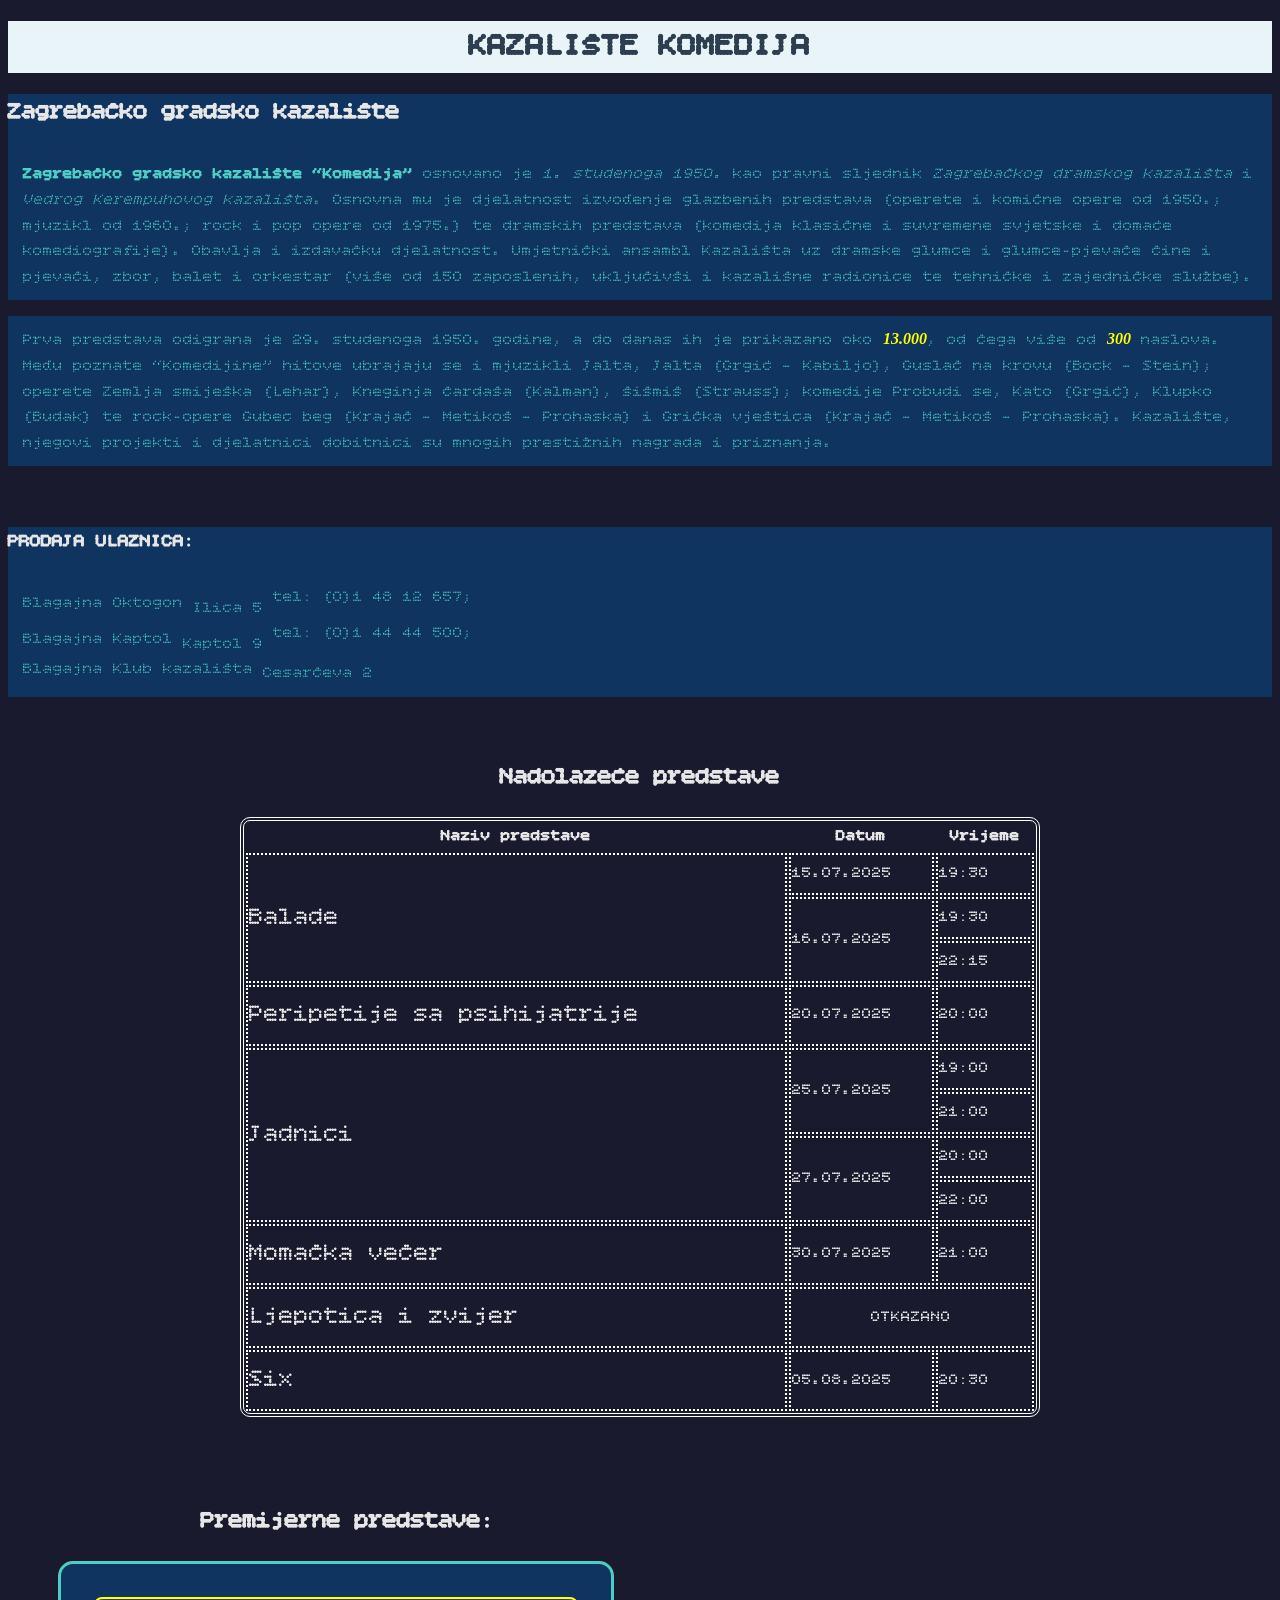
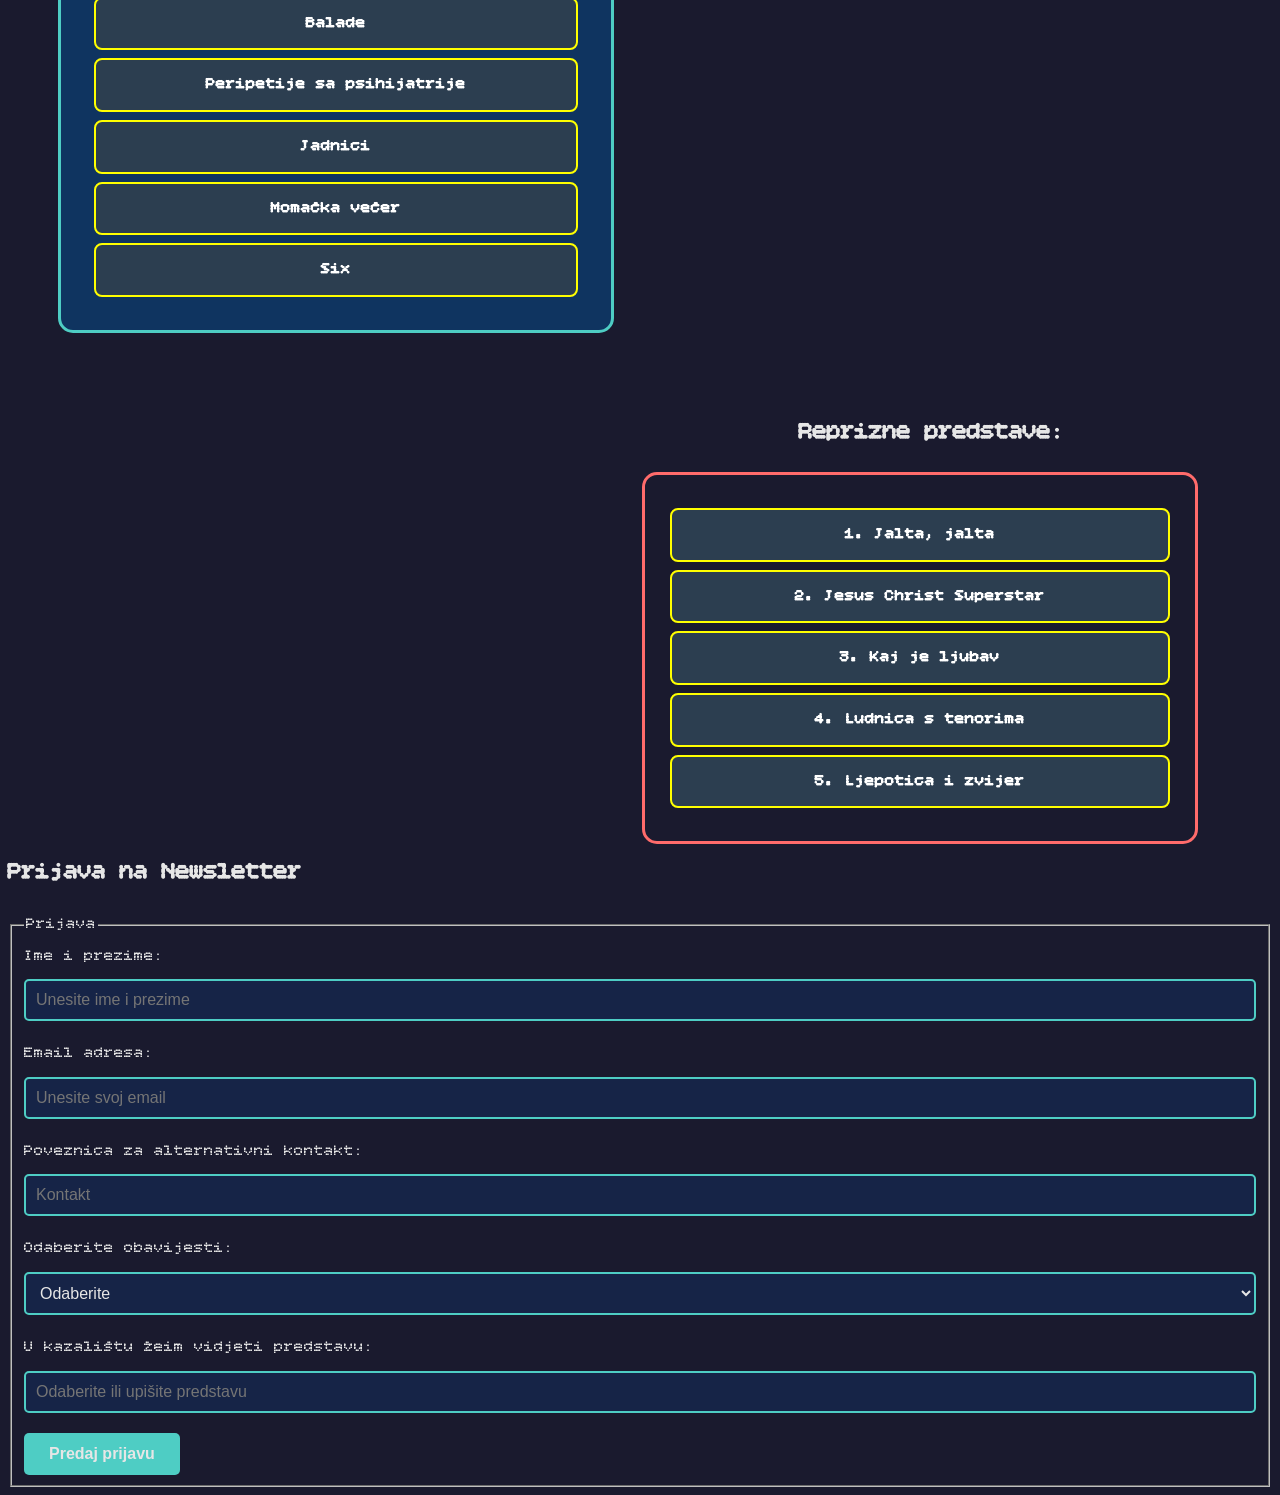
<file: index.html>
<!DOCTYPE html>
<html>

<head>
  <title>Multimedijske komunikacije 1</title>
  <link rel="stylesheet" href="css2.css">

  <link
    href="https://fonts.googleapis.com/css2?family=Bitcount+Grid+Double+Ink:wght@100..900&family=Bitcount+Grid+Single:wght@100..900&family=Notable&display=swap"
    rel="stylesheet">
  <style>

  </style>
</head>






<body>
  <h1>KAZALIŠTE KOMEDIJA</h1>
  <div class="ptext">
    <h2>Zagrebačko gradsko kazalište</h2>
    <p><strong>Zagrebačko gradsko kazalište “Komedija”</strong> osnovano je <em>1. studenoga 1950.</em> kao pravni
      sljednik <em>Zagrebačkog dramskog kazališta</em> i <em>Vedrog Kerempuhovog kazališta</em>. Osnovna mu je
      djelatnost
      izvođenje glazbenih predstava (operete i komične opere od 1950.; mjuzikl od 1960.; rock i pop opere od 1975.) te
      dramskih predstava (komedija klasične i suvremene svjetske i domaće komediografije).
      Obavlja i izdavačku djelatnost. Umjetnički ansambl Kazališta uz dramske glumce i glumce-pjevače čine i pjevači,
      zbor, balet i orkestar (više od 150 zaposlenih, uključivši i kazališne radionice te
      tehničke i zajedničke službe).</p>
  </div>
  <div class="ptext">
    <p>Prva predstava odigrana je 29. studenoga 1950. godine, a do danas ih je prikazano oko <span
        class="impot">13.000</span>,
      od čega više od <span
        class="impot">300</span>
      naslova. Među poznate “Komedijine” hitove ubrajaju se i mjuzikli Jalta, Jalta (Grgić – Kabiljo),
      Guslač na krovu (Bock – Stein); operete Zemlja smiješka (Lehar), Kneginja čardaša (Kalman), Šišmiš (Strauss);
      komedije Probudi se, Kato (Grgić), Klupko (Budak) te rock-opere Gubec beg (Krajač – Metikoš – Prohaska) i
      Grička vještica (Krajač – Metikoš – Prohaska). Kazalište, njegovi projekti i djelatnici dobitnici su mnogih
      prestižnih nagrada i priznanja.</p>
  </div>
  <br>
  <div class="ptext">
    <h3>PRODAJA ULAZNICA:</h3>
    <p>Blagajna Oktogon <span class="subby">Ilica 5</span><span class="supa"> tel: (0)1 48 12 657;</span><br>
      Blagajna Kaptol <span class="subby">Kaptol 9</span><span class="supa"> tel: (0)1 44 44 500;</span><br>
      Blagajna Klub kazališta <span class="subby">Cesarčeva 2</span>
    </p>
  </div>
  <br />
  <center>
    <h2>Nadolazeće predstave</h1>
      <table style="border:white 4px double;border-collapse: separate;border-radius: 10px;" height="600px"
        width="800px">
        <thead>
          <tr>
            <th>Naziv predstave</th>
            <th>Datum</th>
            <th>Vrijeme</th>
          </tr>
        </thead>
        <tbody>
          <tr>
            <td rowspan="3" class="naziv">Balade</td>
            <td>15.07.2025</td>
            <td>19:30</td>
          </tr>
          <tr>
            <td rowspan="2">16.07.2025</td>
            <td>19:30</td>
          </tr>
          <tr>
            <td>22:15</td>
          </tr>
          <tr>
            <td class="naziv">Peripetije sa psihijatrije</td>
            <td>20.07.2025</td>
            <td>20:00</td>
          </tr>
          <tr>
            <td rowspan="4" class="naziv">Jadnici</td>
            <td rowspan="2">25.07.2025</td>
            <td>19:00</td>
          </tr>
          <tr>
            <td>21:00</td>
          </tr>
          <tr>
            <td rowspan="2">27.07.2025</td>
            <td>20:00</td>
          </tr>
          <tr>
            <td>22:00</td>
          </tr>
          <tr>
            <td class="naziv">Momačka večer</td>
            <td>30.07.2025</td>
            <td>21:00</td>
          </tr>
          <tr>
            <td class="naziv">Ljepotica i zvijer</td>
            <td colspan="2" style="text-align: center;">OTKAZANO</td>
          </tr>
          <tr>
            <td class="naziv">Six</td>
            <td>05.08.2025</td>
            <td>20:30</td>
          </tr>

        </tbody>
      </table>
  </center>
  <br />

  <div class="premrep">
    <div class="prem">
      <h2>Premijerne predstave:</h2>
      <ul>
        <li>Balade</li>
        <li>Peripetije sa psihijatrije</li>
        <li>Jadnici</li>
        <li>Momačka večer</li>
        <li>Six</li>
      </ul><br>
      <br>
    </div>
    <div class="rep">
      <h2>Reprizne predstave:</h2>
      <ol>
        <li>Jalta, jalta</li>
        <li>Jesus Christ Superstar</li>
        <li>Kaj je ljubav</li>
        <li>Ludnica s tenorima</li>
        <li>Ljepotica i zvijer</li>
      </ol>
    </div>
  </div>
<br><br>

  <section id="prijava">
    <h2>Prijava na Newsletter</h2>

    <form action="#" method="post">
      <fieldset>
        <legend>Prijava</legend>

        <label for="ime">Ime i prezime:</label>
        <input type="text" id="ime" name="ime" placeholder="Unesite ime i prezime">
        <br>
        <label for="email">Email adresa:</label>
        <input type="email" id="email" name="email" placeholder="Unesite svoj email">
        <br>
        <label for="kontakt">Poveznica za alternativni kontakt:</label>
        <input type="url" id="kontakt" name="kontakt" placeholder="Kontakt">
        <br>
        <label for="obavijesti">Odaberite obavijesti:</label>
        <select id="obavijesti" name="obavijesti">
          <option value=""> Odaberite </option>
          <option value="Želim primati sve vrste obavijesti">Želim primati sve vrste obavijesti</option>
          <option value="Želim primati obavijesti samo o novim predstavama">Želim primati obavijesti samo o novim
            predstavama</option>
        </select>
        <br>
        <label for="predstava">U kazalištu žeim vidjeti predstavu:</label>
        <input list="predstave" id="predstava" name="predstava" placeholder="Odaberite ili upišite predstavu">
        <datalist id="predstave">
          <option value="Jalta jalta">
          <option value="Kaj je ljubav">
          <option value="Ljepotica i zvijer">
          <option value="Ludnica s tenorima">
        </datalist>
        <br>
        <button type="submit" id="predaj">Predaj prijavu</button>
      </fieldset>
    </form>
  </section>



</body>

</html>
</file>
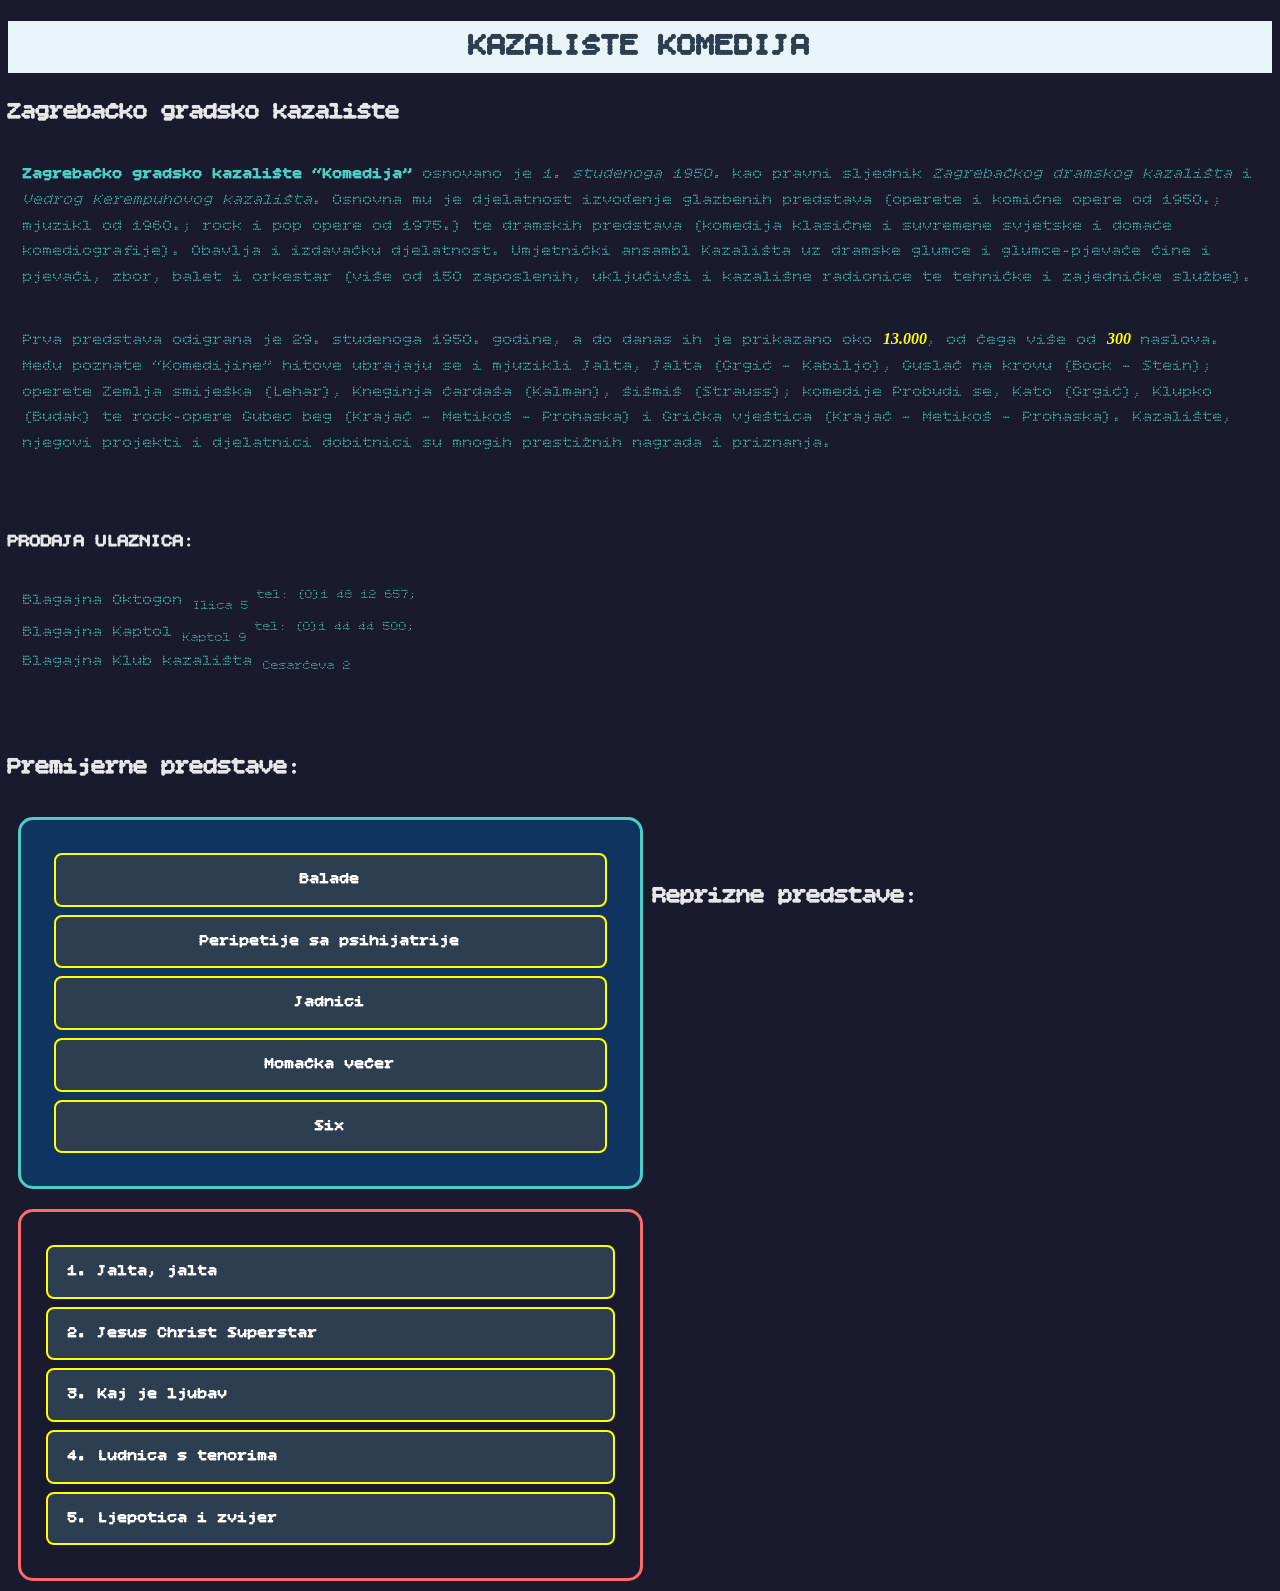
<file: MMK1.html>
<!DOCTYPE html>
<html>
<head> 
<title>Multimedijske komunikacije 1</title>
 <link rel="stylesheet" href="css2.css">
<link href="https://fonts.googleapis.com/css2?family=Bitcount+Grid+Double+Ink:wght@100..900&family=Bitcount+Grid+Single:wght@100..900&family=Notable&display=swap" rel="stylesheet">
<style>
   ul {
        list-style-type: square ;
        background-color: #0f3460;;
        float: left ;
        width: 45% ;
        margin: 10px ;
        padding: 25px ;
        border-radius: 15px ;
        border: 3px solid #4ecdc4 ;
    }
    
    ol {
        list-style-type: decimal;
        background-color: #1a1a2e ;
        float: left ;
        width: 45% ;
        margin: 10px ;
        padding: 25px ;
        border-radius: 15px ;
        border: 3px solid #ff6b6b ;
    }
    
    ul li {
    display: block;
    background-color: #2c3e50;
    color: white;
    padding: 12px 20px;
    margin: 8px;
    border: 2px solid yellow;
    border-radius: 8px;
    font-weight: bold;
    text-align: center; 
    min-width: 120px;
}

	ol li {
    display: list-item; 
    background-color: #2c3e50;
    color: white;
    padding: 12px 20px;
    margin: 8px 0;
    border: 2px solid yellow;
    border-radius: 8px;
    font-weight: bold;
	list-style-position: inside;
}
</style>
</head>


<body>
	<h1>KAZALIŠTE KOMEDIJA</h1>
	<h2>Zagrebačko gradsko kazalište</h2>
	<p><strong>Zagrebačko gradsko kazalište “Komedija”</strong> osnovano je <em>1. studenoga 1950.</em> kao pravni sljednik <em>Zagrebačkog dramskog kazališta</em> i <em>Vedrog Kerempuhovog kazališta</em>. Osnovna mu je djelatnost
	izvođenje glazbenih predstava (operete i komične opere od 1950.; mjuzikl od 1960.; rock i pop opere od 1975.) te dramskih predstava (komedija klasične i suvremene svjetske i domaće komediografije).
	Obavlja i izdavačku djelatnost. Umjetnički ansambl Kazališta uz dramske glumce i glumce-pjevače čine i pjevači, zbor, balet i orkestar (više od 150 zaposlenih, uključivši i kazališne radionice te
	tehničke i zajedničke službe).</p>
	<p>Prva predstava odigrana je 29. studenoga 1950. godine, a do danas ih je prikazano oko <span style="font-weight: bold; color: yellow; font-style: italic; font-family: calibri;">13.000</span>, 
	od čega više od <span style="font-weight: bold; color: yellow; font-style: italic; font-family: calibri;">300</span> naslova. Među poznate “Komedijine” hitove ubrajaju se i mjuzikli Jalta, Jalta (Grgić – Kabiljo), 
	Guslač na krovu (Bock – Stein); operete Zemlja smiješka (Lehar), Kneginja čardaša (Kalman), Šišmiš (Strauss); komedije Probudi se, Kato (Grgić), Klupko (Budak) te rock-opere Gubec beg (Krajač – Metikoš – Prohaska) i
	Grička vještica (Krajač – Metikoš – Prohaska). Kazalište, njegovi projekti i djelatnici dobitnici su mnogih prestižnih nagrada i priznanja.</p>
	<br>
	<h3>PRODAJA ULAZNICA:</h3>
	<p>Blagajna Oktogon <sub>Ilica 5</sub><sup> tel: (0)1 48 12 657;</sup><br>
	Blagajna Kaptol <sub>Kaptol 9</sub><sup> tel: (0)1 44 44 500;</sup><br>
	Blagajna Klub kazališta <sub>Cesarčeva 2</sub>
	</p>
	<br>

<h2>Premijerne predstave:</h2>
<ul>
<li>Balade</li>
<li>Peripetije sa psihijatrije</li>
<li>Jadnici</li>
<li>Momačka večer</li>
<li>Six</li>
</ul><br>
<br>

<h2>Reprizne predstave:</h2>
<ol>
<li>Jalta, jalta</li>
<li>Jesus Christ Superstar</li>
<li>Kaj je ljubav</li>
<li>Ludnica s tenorima</li>
<li>Ljepotica i zvijer</li>
</ol>

</body>

</html>
</file>
<file: css2.css>
body {
   font-family: 'Bitcount Grid Single', monospace;
   background-color: #1a1a2e;
   color: #e6e6e6;
   font-weight: 400;
   line-height: 1.6;
 }

 h1 {
   font-weight: 700;
   font-style: normal;
   color: #2c3e50;
   background-color: #e8f4f8;
   text-align: center;
   position: sticky;
   top: 0;
 }

 p {
   font-family: 'Bitcount Grid Single', monospace;
   font-weight: 300;
   font-style: normal;
   color: #4ecdc4;
   padding: 10px 15px 10px 15px;

 }

 .ptext {
   background-color: #0f3460;
 }

 td {
   border: white 2px dotted;
 }

 .naziv {
   font-size: 25px;

 }

 .premrep {
   margin: 40px;
 }

 .prem {
   float: left;
   width: 600px;
   text-align: center;

 }

 .rep {
   float: right;
   width: 600px;
   text-align: center;
 }

 ul {
   list-style-type: square;
   background-color: #0f3460;
   width: 500px;
   margin: 10px;
   padding: 25px;
   border-radius: 15px;
   border: 3px solid #4ecdc4;
 }

 ol {
   list-style-type: decimal;
   background-color: #1a1a2e;
   width: 500px;
   margin: 10px;
   padding: 25px;
   border-radius: 15px;
   border: 3px solid #ff6b6b;
 }



 ul li {
   display: block;
   background-color: #2c3e50;
   color: white;
   padding: 12px 20px;
   margin: 8px;
   border: 2px solid yellow;
   border-radius: 8px;
   font-weight: bold;
   text-align: center;
   min-width: 120px;
 }

 ol li {
   display: list-item;
   background-color: #2c3e50;
   color: white;
   padding: 12px 20px;
   margin: 8px 0;
   border: 2px solid yellow;
   border-radius: 8px;
   font-weight: bold;
   list-style-position: inside;
 }

 input[type="text"],
 input[type="email"],
 input[type="url"],
 input[list],
 select {
   width: 100%;
   padding: 10px;
   margin: 10px 0 20px 0;
   border: 2px solid #4ecdc4;
   border-radius: 5px;
   background-color: #162447;
   color: #e6e6e6;
   font-size: 1em;
   box-sizing: border-box;
   transition: all 0.3s ease;
 }

 input[type="text"]:focus,
 input[type="email"]:focus,
 input[type="url"]:focus,
 input[list]:focus,
 select:focus {
   border-color: #f6b93b;
   background-color: #1f4068;
   outline: none;
 }

 input[type="text"]:hover,
 input[type="email"]:hover,
 input[type="url"]:hover,
 input[list]:hover,
 select:hover {
   border-color: #3fb0ac;
 }

 button {
   padding: 12px 25px;
   font-size: 1em;
   font-weight: 600;
   color: #e6e6e6;
   background-color: #4ecdc4;
   border: none;
   border-radius: 5px;
   cursor: pointer;
   transition: all 0.3s ease;
 }

 button:hover {
   background-color: #3fb0ac;
 }

 button:active {
   background-color: #2c786c;
   transform: scale(0.98);
 }

 #prijava {
   clear: both;
 }

 .impot {
   font-weight: bold;
   color: yellow;
   font-style: italic;
   font-family: calibri;
 }

 .subby{
    vertical-align: sub;
 }
 .supa{
    vertical-align: super;
 }
</file>
